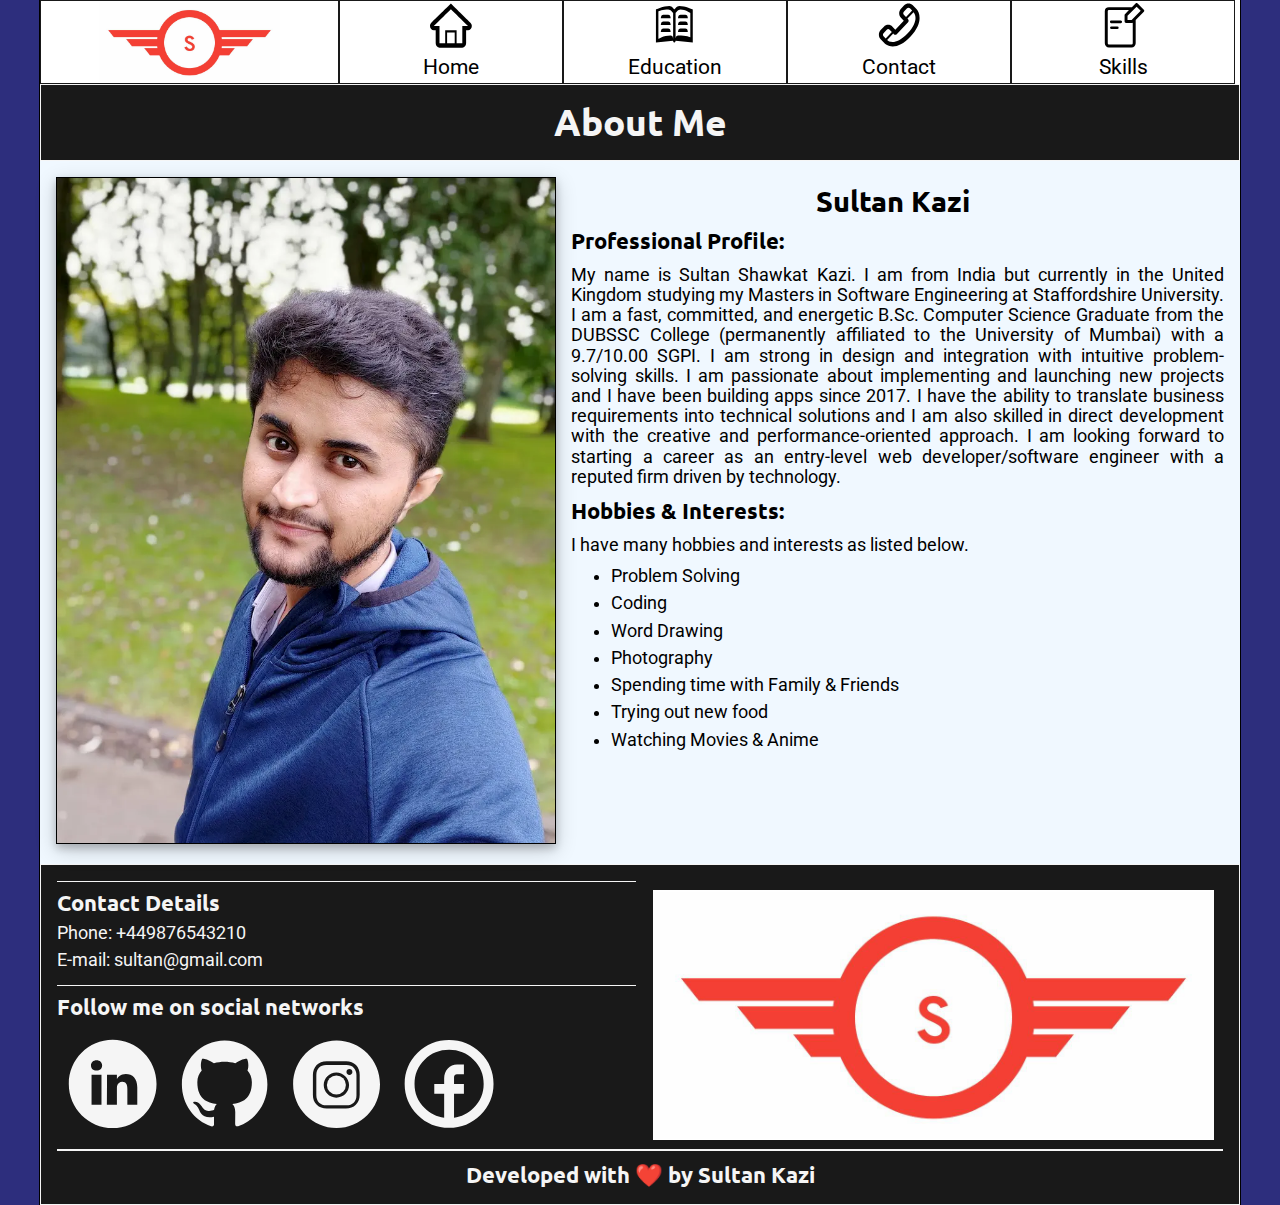
<file: index.html>
<!DOCTYPE html>
<html lang="en">

<head>
    <meta charset="utf-8">
    <meta name="viewport" content="width=device-width, initial-scale=1">
    <meta name="description" content="This is the home page of a portfolio website of a web developer">
    <title>Home</title>
    <!-- Web font from Google font - https://fonts.google.com/?selection.family=Roboto|Ubuntu -->
    <style>
        @import url('https://fonts.googleapis.com/css?family=Roboto|Ubuntu&display=swap');
    </style>
    <!-- Normalize CSS for better cross-browser consistency -->
    <link rel="stylesheet" href="styles/normalize.css">
    <!-- Custom CSS -->
    <link rel="stylesheet" href="styles/style.css">
    <!-- Favicons and manifest -->
    <link rel="apple-touch-icon" sizes="180x180" href="/apple-touch-icon.png">
    <link rel="icon" type="image/png" sizes="32x32" href="/favicon-32x32.png">
    <link rel="icon" type="image/png" sizes="16x16" href="/favicon-16x16.png">
    <link rel="manifest" href="/manifest.json">
    <link rel="mask-icon" href="/safari-pinned-tab.svg" color="#ff0000">
    <meta name="msapplication-config" content="/browserconfig.xml">
    <meta name="apple-mobile-web-app-title" content="Sultan's Portfolio">
    <meta name="application-name" content="Sultan's Portfolio">
    <meta name="msapplication-TileColor" content="#da532c">
    <meta name="theme-color" content="#c2e2fe">
</head>

<body>
    <div id="myPage">
        <div id="logo">
            <div id="navLogo">
                <!-- Logo created on https://hatchful.shopify.com/ -->
                <img src="images/logo.jpg" alt="Logo of the portfolio website">
            </div>
        </div>
        <nav id="mainNav">
            <ul>
                <li><a href="index.html" title="Home"><span class="navText">Home</span></a></li>
                <li><a href="education.html" title="Education & Technologies"><span class="navText">Education</span></a>
                </li>
                <li><a href="contact.html" title="Contact"><span class="navText">Contact</span></a></li>
                <li><a href="skills.html" title="Skills"><span class="navText">Skills</span></a></li>
            </ul>
        </nav>
        <header>
            <h1 id="title">About Me</h1>
        </header>
        <main>
            <div id="aboutContainer">
                <div class="box-1">
                    <div class="pic">
                        <picture>
                            <source
                                srcset="images/myPic-big-1x.webp, images/myPic-big-2x.webp 2x, images/myPic-big-4x.webp 4x"
                                media="(min-width: 990px)">
                            <source
                                srcset="images/myPic-medium-1x.webp, images/myPic-medium-2x.webp 2x, images/myPic-medium-4x.webp 4x"
                                media="(min-width: 750px)">
                            <source
                                srcset="images/myPic-small-1x.webp, images/myPic-small-2x.webp 2x, images/myPic-small-4x.webp 4x"
                                media="(min-width: 240px)">
                            <img src="images/myPic-1x.jpg"
                                srcset="images/myPic-1x.jpg, images/myPic-2x.jpg 2x, images/myPic-4x.jpg 4x"
                                alt="Sultan Kazi's picture">
                        </picture>
                    </div>
                </div>
                <div class="box-2">
                    <h2>Sultan Kazi</h2>
                </div>
                <hr class="boxLine">
                <div class="box-3">
                    <h3 class="profile">Professional Profile:</h3>
                    <p>My name is Sultan Shawkat Kazi. I am from India but currently in the United Kingdom studying my
                        Masters in Software Engineering at Staffordshire University. I am a fast, committed, and
                        energetic B.Sc. Computer Science Graduate from the DUBSSC College (permanently affiliated to the
                        University of Mumbai) with a 9.7/10.00 SGPI. I am strong in design and integration with
                        intuitive problem-solving skills. I am passionate about implementing and launching new projects
                        and I have been building apps since 2017. I have the ability to translate business requirements
                        into technical solutions and I am also skilled in direct development with the creative and
                        performance-oriented approach. I am looking forward to starting a career as an entry-level web
                        developer/software engineer with a reputed firm driven by technology.</p>
                    <h3 class="profile">Hobbies & Interests:</h3>
                    <p>I have many hobbies and interests as listed below.</p>
                    <ul class="hobbies">
                        <li>Problem Solving</li>
                        <li>Coding</li>
                        <li>Word Drawing</li>
                        <li>Photography</li>
                        <li>Spending time with Family & Friends</li>
                        <li>Trying out new food</li>
                        <li>Watching Movies & Anime</li>
                    </ul>
                </div>
            </div>
        </main>
        <footer>
            <div id="footerContainer">
                <div id="contactDetails" class="footerBox">
                    <h3>Contact Details</h3>
                    <p>Phone: +449876543210</p>
                    <p>E-mail: sultan@gmail.com</p>
                </div>
                <div id="socialNetworks" class="footerBox">
                    <h3>Follow me on social networks</h3>
                    <nav id="footerNav">
                        <ul>
                            <!-- LinkedIn icon by Neil Hainsworth - https://www.iconfinder.com/icons/107159/circle_linkedin_icon -->
                            <li><a title="LinkedIn" href="https://www.linkedin.com/in/sultan-kazi" target="_blank"
                                    rel="noopener"><img src="images/linkedin.svg" alt="LinkedIn icon"></a></li>
                            <!-- Github icon by Ionicons - https://www.iconfinder.com/icons/211904/github_social_icon -->
                            <li><a title="Github" href="https://github.com/sultugamer7" target="_blank"
                                    rel="noopener"><img src="images/github.svg" alt="Github icon"></a></li>
                            <!-- Instagram icon by Picons.me - https://www.iconfinder.com/icons/1161954/instagram_new_icon -->
                            <li><a title="Instagram" href="https://www.instagram.com/_sultan_kazi/" target="_blank"
                                    rel="noopener"><img src="images/instagram.svg" alt="Instagram icon"></a>
                            </li>
                            <!-- Facebook icon by Stephen Hutchings - https://www.iconfinder.com/icons/216077/circular_facebook_social_icon -->
                            <li><a title="Facebook" href="https://www.facebook.com/sultan.kazi.144734" target="_blank"
                                    rel="noopener"><img src="images/facebook.svg" alt="Facebook icon"></a></li>
                        </ul>
                    </nav>
                </div>
                <div id="footerLogo" class="footerBox"></div>
            </div>
            <h3 id="developer">Developed with ❤️ by Sultan Kazi</h3>
        </footer>
    </div>
    <!-- Service Worker -->
    <script>
        //check whether browser support service workers
        if ('serviceWorker' in navigator) {
            //wait until page loaded to avoid delaying rendering
            window.addEventListener('load', function () {
                //register service worker
                navigator.serviceWorker.register('serviceworker.js').then(
                    function (registration) {
                        console.log('Service worker registration successful',
                            registration);
                    },
                    function (err) {
                        console.log('Service worker registration failed', err);
                    });
            });
        }
    </script>
</body>

</html>
</file>
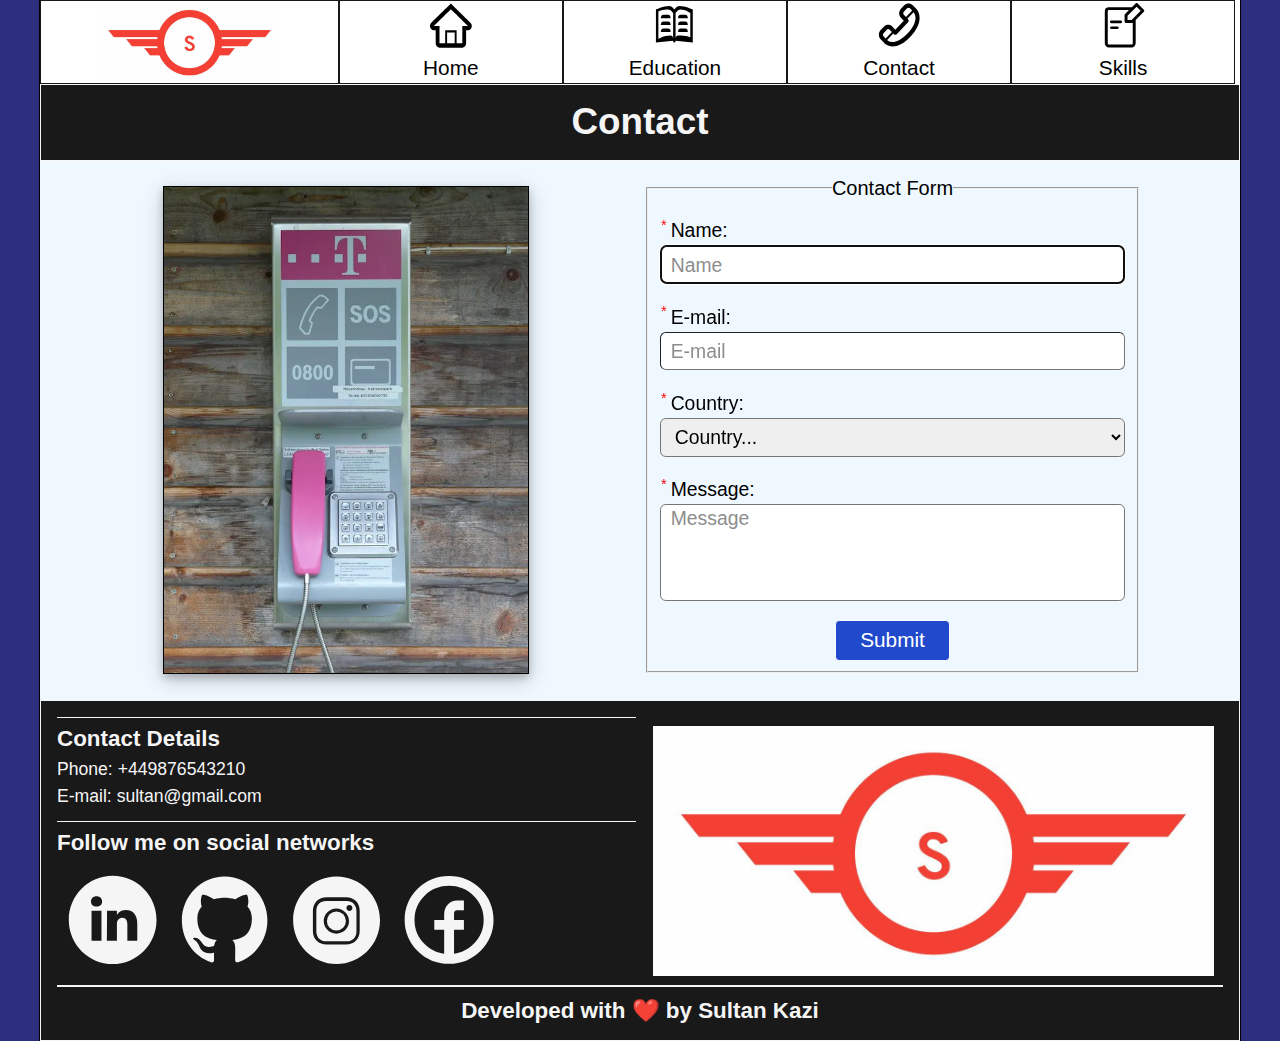
<file: contact.html>
<!DOCTYPE html>
<html lang="en">

<head>
    <meta charset="utf-8">
    <meta name="viewport" content="width=device-width, initial-scale=1">
    <meta name="description" content="This is the contact page of a portfolio website of a web developer">
    <title>Contact</title>
    <!-- Web font from Google font - https://fonts.google.com/?selection.family=Roboto|Ubuntu -->
    <style>
        @import url('https://fonts.googleapis.com/css?family=Roboto|Ubuntu&display=swap');
    </style>
    <!-- Normalize CSS for better cross-browser consistency -->
    <link rel="stylesheet" href="styles/normalize.css">
    <!-- Custom CSS -->
    <link rel="stylesheet" href="styles/style.css">
    <!-- Favicons and manifest -->
    <link rel="apple-touch-icon" sizes="180x180" href="/apple-touch-icon.png">
    <link rel="icon" type="image/png" sizes="32x32" href="/favicon-32x32.png">
    <link rel="icon" type="image/png" sizes="16x16" href="/favicon-16x16.png">
    <link rel="manifest" href="/manifest.json">
    <link rel="mask-icon" href="/safari-pinned-tab.svg" color="#ff0000">
    <meta name="msapplication-config" content="/browserconfig.xml">
    <meta name="apple-mobile-web-app-title" content="Sultan's Portfolio">
    <meta name="application-name" content="Sultan's Portfolio">
    <meta name="msapplication-TileColor" content="#da532c">
    <meta name="theme-color" content="#c2e2fe">
</head>

<body>
    <div id="myPage">
        <div id="logo">
            <div id="navLogo">
                <!-- Logo created on https://hatchful.shopify.com/ -->
                <img src="images/logo.jpg" alt="Logo of the portfolio website">
            </div>
        </div>
        <nav id="mainNav">
            <ul>
                <li><a href="index.html" title="Home"><span class="navText">Home</span></a></li>
                <li><a href="education.html" title="Education & Technologies"><span class="navText">Education</span></a>
                </li>
                <li><a href="contact.html" title="Contact"><span class="navText">Contact</span></a></li>
                <li><a href="skills.html" title="Skills"><span class="navText">Skills</span></a></li>
            </ul>
        </nav>
        <header>
            <h1 id="title">Contact</h1>
        </header>
        <main>
            <div id="contactContainer">
                <div class="conBox-1">
                    <div class="pic picSmall">
                        <!-- Image downloaded from Pixabay - https://pixabay.com/photos/phone-dial-old-arrangement-499991/ -->
                        <picture>
                            <source
                                srcset="images/contact-big-1x.webp, images/contact-big-2x.webp 2x, images/contact-big-4x.webp 4x"
                                media="(min-width: 990px)">
                            <source
                                srcset="images/contact-medium-1x.webp, images/contact-medium-2x.webp 2x, images/contact-medium-4x.webp 4x"
                                media="(min-width: 750px)">
                            <source
                                srcset="images/contact-small-1x.webp, images/contact-small-2x.webp 2x, images/contact-small-4x.webp 4x"
                                media="(min-width: 240px)">
                            <img src="images/contact-1x.jpg"
                                srcset="images/contact-1x.jpg, images/contact-2x.jpg 2x, images/contact-4x.jpg 4x"
                                alt="Picture of a telephone">
                        </picture>
                    </div>
                </div>
                <hr class="conBoxLine">
                <div class="conBox-2">
                    <form class="contactForm" method="POST" onsubmit="return false">
                        <fieldset class="contactFSet">
                            <legend>Contact Form</legend>
                            <div>
                                <p>
                                    <label for="name" class="label"><sup>* </sup> Name: </label>
                                    <input type="text" class="formInput" id="name" name="name" placeholder="Name"
                                        title="Please enter your name" autocomplete="off" required autofocus>
                                </p>
                                <p>
                                    <label for="email" class="label"><sup>* </sup> E-mail: </label>
                                    <input type="email" class="formInput" id="email" name="email" placeholder="E-mail"
                                        title="Please enter your e-mail address" autocomplete="off" required>
                                </p>
                                <p>
                                    <label for="country" class="label"><sup>* </sup> Country: </label>
                                    <select class="formInput" id="country" name="country"
                                        title="Please select your country" required>
                                        <option value="" selected disabled>Country...</option>
                                        <option value="egypt">Egypt</option>
                                        <option value="france">France</option>
                                        <option value="india">India</option>
                                        <option value="russia">Russia</option>
                                        <option value="unitedKingdom">United Kingdom</option>
                                    </select>
                                </p>
                                <p>
                                    <label for="message" class="label"><sup>* </sup> Message: </label>
                                    <textarea rows="3" class="formInput area" id="message" name="message" minlength="15"
                                        title="Please enter your message" maxlength="300" placeholder="Message"
                                        required></textarea>
                                </p>
                            </div>
                            <button type="submit" class="btn" title="Submit form">Submit</button>
                        </fieldset>
                    </form>
                </div>
            </div>
        </main>
        <footer>
            <div id="footerContainer">
                <div id="contactDetails" class="footerBox">
                    <h3>Contact Details</h3>
                    <p>Phone: +449876543210</p>
                    <p>E-mail: sultan@gmail.com</p>
                </div>
                <div id="socialNetworks" class="footerBox">
                    <h3>Follow me on social networks</h3>
                    <nav id="footerNav">
                        <ul>
                            <!-- LinkedIn icon by Neil Hainsworth - https://www.iconfinder.com/icons/107159/circle_linkedin_icon -->
                            <li><a title="LinkedIn" href="https://www.linkedin.com/in/sultan-kazi" target="_blank"
                                    rel="noopener"><img src="images/linkedin.svg" alt="LinkedIn icon"></a></li>
                            <!-- Github icon by Ionicons - https://www.iconfinder.com/icons/211904/github_social_icon -->
                            <li><a title="Github" href="https://github.com/sultugamer7" target="_blank"
                                    rel="noopener"><img src="images/github.svg" alt="Github icon"></a></li>
                            <!-- Instagram icon by Picons.me - https://www.iconfinder.com/icons/1161954/instagram_new_icon -->
                            <li><a title="Instagram" href="https://www.instagram.com/_sultan_kazi/" target="_blank"
                                    rel="noopener"><img src="images/instagram.svg" alt="Instagram icon"></a>
                            </li>
                            <!-- Facebook icon by Stephen Hutchings - https://www.iconfinder.com/icons/216077/circular_facebook_social_icon -->
                            <li><a title="Facebook" href="https://www.facebook.com/sultan.kazi.144734" target="_blank"
                                    rel="noopener"><img src="images/facebook.svg" alt="Facebook icon"></a></li>
                        </ul>
                    </nav>
                </div>
                <div id="footerLogo" class="footerBox"></div>
            </div>
            <h3 id="developer">Developed with ❤️ by Sultan Kazi</h3>
        </footer>
    </div>
    <!-- Service Worker -->
    <script>
        //check whether browser support service workers
        if ('serviceWorker' in navigator) {
            //wait until page loaded to avoid delaying rendering
            window.addEventListener('load', function () {
                //register service worker
                navigator.serviceWorker.register('serviceworker.js').then(
                    function (registration) {
                        console.log('Service worker registration successful',
                            registration);
                    },
                    function (err) {
                        console.log('Service worker registration failed', err);
                    });
            });
        }
    </script>
</body>

</html>
</file>
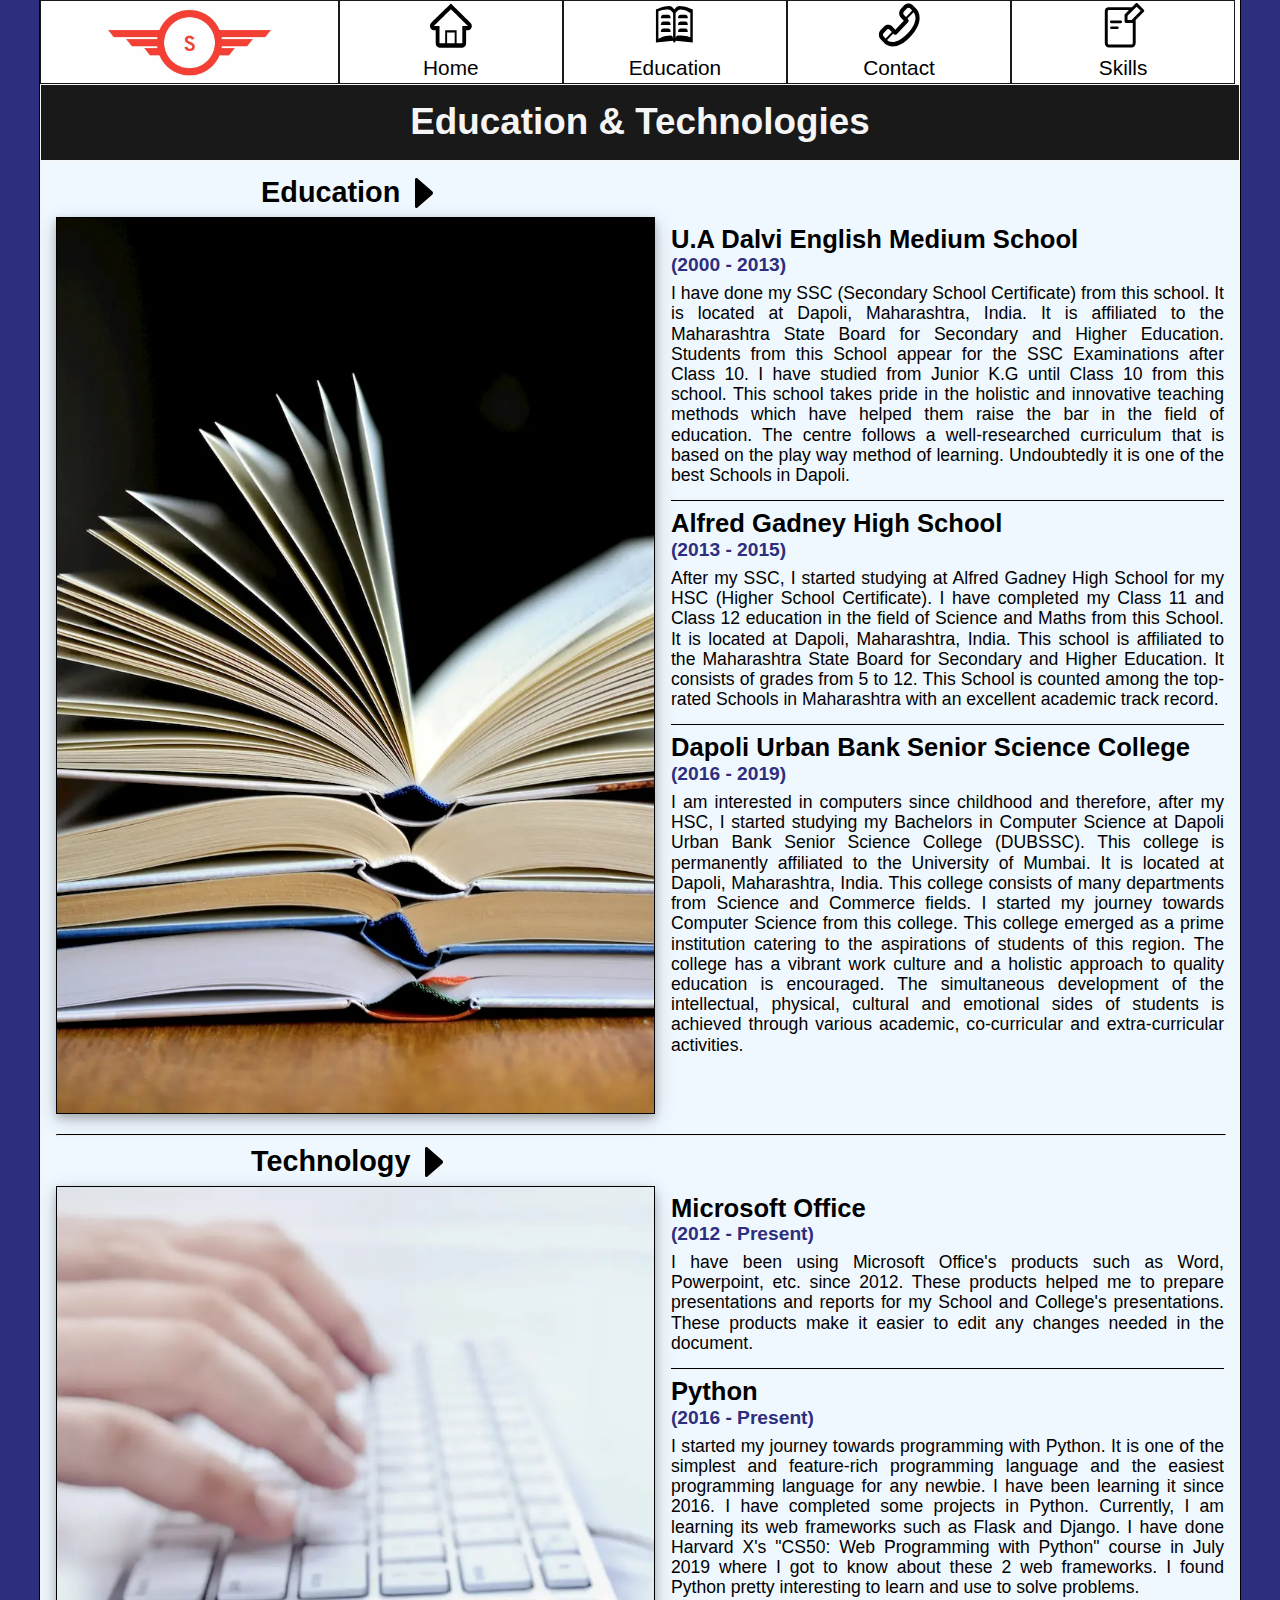
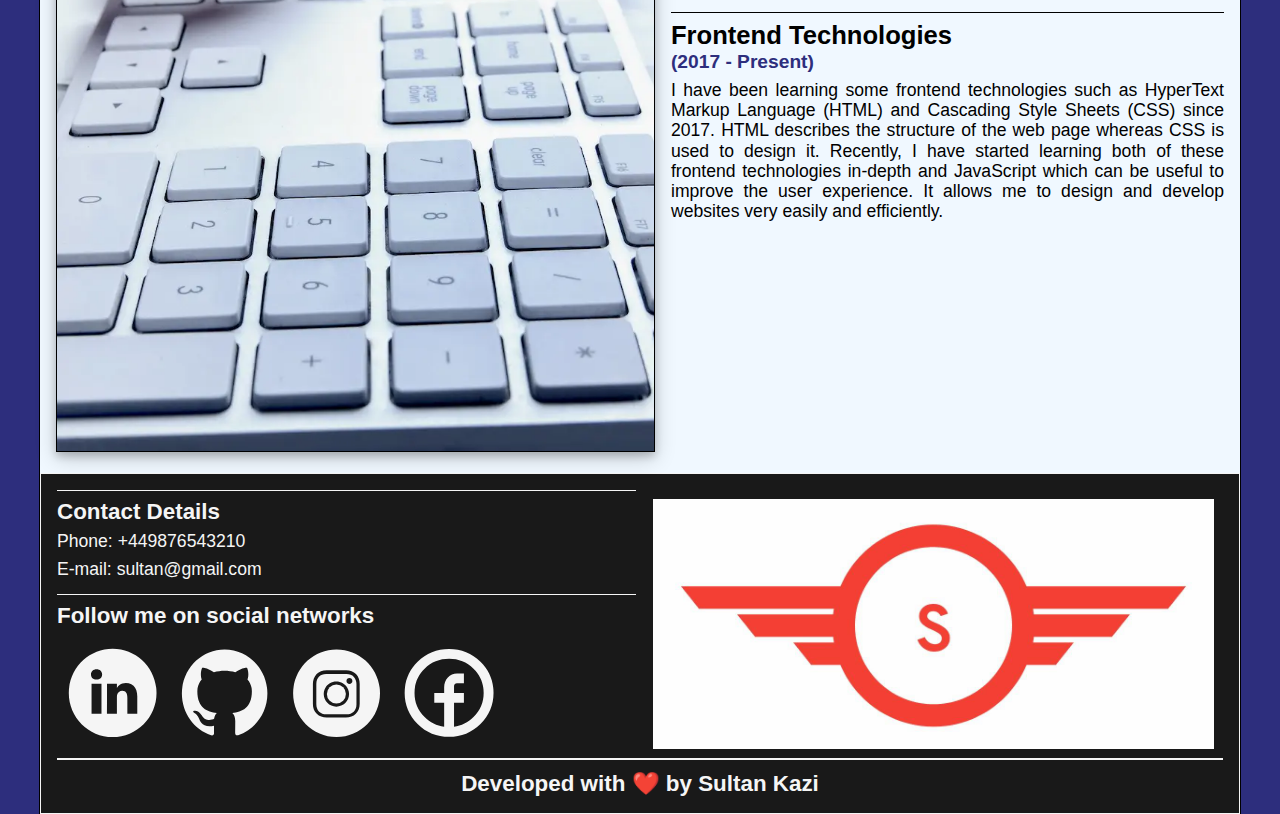
<file: education.html>
<!DOCTYPE html>
<html lang="en">

<head>
    <meta charset="utf-8">
    <meta name="viewport" content="width=device-width, initial-scale=1">
    <meta name="description"
        content="This is the education and technologies page of a portfolio website of a web developer">
    <title>Education & Technologies</title>
    <!-- Web font from Google font - https://fonts.google.com/?selection.family=Roboto|Ubuntu -->
    <style>
        @import url('https://fonts.googleapis.com/css?family=Roboto|Ubuntu&display=swap');
    </style>
    <!-- Normalize CSS for better cross-browser consistency -->
    <link rel="stylesheet" href="styles/normalize.css">
    <!-- Custom CSS -->
    <link rel="stylesheet" href="styles/style.css">
    <!-- Favicons and manifest -->
    <link rel="apple-touch-icon" sizes="180x180" href="/apple-touch-icon.png">
    <link rel="icon" type="image/png" sizes="32x32" href="/favicon-32x32.png">
    <link rel="icon" type="image/png" sizes="16x16" href="/favicon-16x16.png">
    <link rel="manifest" href="/manifest.json">
    <link rel="mask-icon" href="/safari-pinned-tab.svg" color="#ff0000">
    <meta name="msapplication-config" content="/browserconfig.xml">
    <meta name="apple-mobile-web-app-title" content="Sultan's Portfolio">
    <meta name="application-name" content="Sultan's Portfolio">
    <meta name="msapplication-TileColor" content="#da532c">
    <meta name="theme-color" content="#c2e2fe">
</head>

<body>
    <div id="myPage">
        <div id="logo">
            <div id="navLogo">
                <!-- Logo created on https://hatchful.shopify.com/ -->
                <img src="images/logo.jpg" alt="Logo of the portfolio website">
            </div>
        </div>
        <nav id="mainNav">
            <ul>
                <li><a href="index.html" title="Home"><span class="navText">Home</span></a></li>
                <li><a href="education.html" title="Education & Technologies"><span class="navText">Education</span></a>
                </li>
                <li><a href="contact.html" title="Contact"><span class="navText">Contact</span></a></li>
                <li><a href="skills.html" title="Skills"><span class="navText">Skills</span></a></li>
            </ul>
        </nav>
        <header>
            <h1 id="title">Education & Technologies</h1>
        </header>
        <main>
            <div id="eduContainer">
                <div class="eduBox-1">
                    <div class="pic">
                        <!-- Image downloaded from Pixabay - https://pixabay.com/photos/book-read-book-pages-literature-3964050/ -->
                        <picture>
                            <source
                                srcset="images/education-big-1x.webp, images/education-big-2x.webp 2x, images/education-big-4x.webp 4x"
                                media="(min-width: 990px)">
                            <source
                                srcset="images/education-medium-1x.webp, images/education-medium-2x.webp 2x, images/education-medium-4x.webp 4x"
                                media="(min-width: 750px)">
                            <source
                                srcset="images/education-small-1x.webp, images/education-small-2x.webp 2x, images/education-small-4x.webp 4x"
                                media="(min-width: 240px)">
                            <img src="images/education-1x.jpg"
                                srcset="images/education-1x.jpg, images/education-2x.jpg 2x, images/education-4x.jpg 4x"
                                alt="Picture of books">
                        </picture>
                    </div>
                </div>
                <div class="eduBox-2">
                    <h2>Education</h2>
                    <div class="arrow"></div>
                </div>
                <div class="eduBox-3">
                    <section>
                        <h2>U.A Dalvi English Medium School</h2>
                        <h3>(2000 - 2013)</h3>
                        <p>I have done my SSC (Secondary School Certificate) from this school. It is located at Dapoli,
                            Maharashtra, India. It is affiliated to the Maharashtra State Board for Secondary and Higher
                            Education. Students from this School appear for the SSC Examinations after Class 10. I
                            have studied from Junior K.G until Class 10 from this school. This school takes pride in the
                            holistic and innovative teaching methods which have helped them raise the bar in the field
                            of education. The centre follows a well-researched curriculum that is based on the play way
                            method of learning. Undoubtedly it is one of the best Schools in Dapoli.</p>
                    </section>
                    <section>
                        <h2>Alfred Gadney High School</h2>
                        <h3>(2013 - 2015)</h3>
                        <p>After my SSC, I started studying at Alfred Gadney High School for my HSC (Higher School
                            Certificate). I have completed my Class 11 and Class 12 education in the field of Science
                            and Maths from this School. It is located at Dapoli, Maharashtra, India. This school is
                            affiliated to the Maharashtra State Board for Secondary and Higher Education. It consists of
                            grades from 5 to 12. This School is counted among the top-rated Schools in Maharashtra with
                            an excellent academic track record.</p>
                    </section>
                    <section class="lastPara">
                        <h2>Dapoli Urban Bank Senior Science College</h2>
                        <h3>(2016 - 2019)</h3>
                        <p>I am interested in computers since childhood and therefore, after my HSC, I started studying
                            my Bachelors in Computer Science at Dapoli Urban Bank Senior Science College (DUBSSC). This
                            college is permanently affiliated to the University of Mumbai. It is located at Dapoli,
                            Maharashtra, India. This college consists of many departments from Science and Commerce
                            fields. I started my journey towards Computer Science from this college. This college
                            emerged as a prime institution catering to the aspirations of students of this region. The
                            college has a vibrant work culture and a holistic approach to quality education is
                            encouraged. The simultaneous development of the intellectual, physical, cultural and
                            emotional sides of students is achieved through various academic, co-curricular and
                            extra-curricular activities.</p>
                    </section>
                </div>
                <hr class="eduBoxLine">
                <div class="eduBox-4">
                    <h2>Technology</h2>
                    <div class="arrow"></div>
                </div>
                <div class="eduBox-5">
                    <div class="pic">
                        <!-- Image downloaded from Pixabay - https://pixabay.com/photos/hands-typing-laptop-keypad-keyboard-2654109/ -->
                        <picture>
                            <source
                                srcset="images/technology-big-1x.webp, images/technology-big-2x.webp 2x, images/technology-big-4x.webp 4x"
                                media="(min-width: 990px)">
                            <source
                                srcset="images/technology-medium-1x.webp, images/technology-medium-2x.webp 2x, images/technology-medium-4x.webp 4x"
                                media="(min-width: 750px)">
                            <source
                                srcset="images/technology-small-1x.webp, images/technology-small-2x.webp 2x, images/technology-small-4x.webp 4x"
                                media="(min-width: 240px)">
                            <img src="images/technology-1x.jpg"
                                srcset="images/technology-1x.jpg, images/technology-2x.jpg 2x, images/technology-4x.jpg 4x"
                                alt="Picture of a keyboard">
                        </picture>
                    </div>
                </div>
                <div class="eduBox-6">
                    <section>
                        <h2>Microsoft Office</h2>
                        <h3>(2012 - Present)</h3>
                        <p>I have been using Microsoft Office's products such as Word, Powerpoint, etc. since 2012.
                            These products helped me to prepare presentations and reports for my School and College's
                            presentations. These products make it easier to edit any changes needed in the document.</p>
                    </section>
                    <section>
                        <h2>Python</h2>
                        <h3>(2016 - Present)</h3>
                        <p>I started my journey towards programming with Python. It is one of the simplest and
                            feature-rich programming language and the easiest programming language for any newbie. I
                            have been learning it since 2016. I have completed some projects in Python. Currently, I am
                            learning its web frameworks such as Flask and Django. I have done Harvard X's "CS50: Web
                            Programming with Python" course in July 2019 where I got to know about these 2 web
                            frameworks. I found Python pretty interesting to learn and use to solve problems.</p>
                    </section>
                    <section class="lastPara">
                        <h2>Frontend Technologies</h2>
                        <h3>(2017 - Present)</h3>
                        <p>I have been learning some frontend technologies such as HyperText Markup Language (HTML) and
                            Cascading Style Sheets (CSS) since 2017. HTML describes the structure of the web page
                            whereas CSS is used to design it. Recently, I have started learning both of these frontend
                            technologies in-depth and JavaScript which can be useful to improve the user experience. It
                            allows me to design and develop websites very easily and efficiently.</p>
                    </section>
                </div>
            </div>
        </main>
        <footer>
            <div id="footerContainer">
                <div id="contactDetails" class="footerBox">
                    <h3>Contact Details</h3>
                    <p>Phone: +449876543210</p>
                    <p>E-mail: sultan@gmail.com</p>
                </div>
                <div id="socialNetworks" class="footerBox">
                    <h3>Follow me on social networks</h3>
                    <nav id="footerNav">
                        <ul>
                            <!-- LinkedIn icon by Neil Hainsworth - https://www.iconfinder.com/icons/107159/circle_linkedin_icon -->
                            <li><a title="LinkedIn" href="https://www.linkedin.com/in/sultan-kazi" target="_blank"
                                    rel="noopener"><img src="images/linkedin.svg" alt="LinkedIn icon"></a></li>
                            <!-- Github icon by Ionicons - https://www.iconfinder.com/icons/211904/github_social_icon -->
                            <li><a title="Github" href="https://github.com/sultugamer7" target="_blank"
                                    rel="noopener"><img src="images/github.svg" alt="Github icon"></a></li>
                            <!-- Instagram icon by Picons.me - https://www.iconfinder.com/icons/1161954/instagram_new_icon -->
                            <li><a title="Instagram" href="https://www.instagram.com/_sultan_kazi/" target="_blank"
                                    rel="noopener"><img src="images/instagram.svg" alt="Instagram icon"></a>
                            </li>
                            <!-- Facebook icon by Stephen Hutchings - https://www.iconfinder.com/icons/216077/circular_facebook_social_icon -->
                            <li><a title="Facebook" href="https://www.facebook.com/sultan.kazi.144734" target="_blank"
                                    rel="noopener"><img src="images/facebook.svg" alt="Facebook icon"></a></li>
                        </ul>
                    </nav>
                </div>
                <div id="footerLogo" class="footerBox"></div>
            </div>
            <h3 id="developer">Developed with ❤️ by Sultan Kazi</h3>
        </footer>
    </div>
    <!-- Service Worker -->
    <script>
        //check whether browser support service workers
        if ('serviceWorker' in navigator) {
            //wait until page loaded to avoid delaying rendering
            window.addEventListener('load', function () {
                //register service worker
                navigator.serviceWorker.register('serviceworker.js').then(
                    function (registration) {
                        console.log('Service worker registration successful',
                            registration);
                    },
                    function (err) {
                        console.log('Service worker registration failed', err);
                    });
            });
        }
    </script>
</body>

</html>
</file>
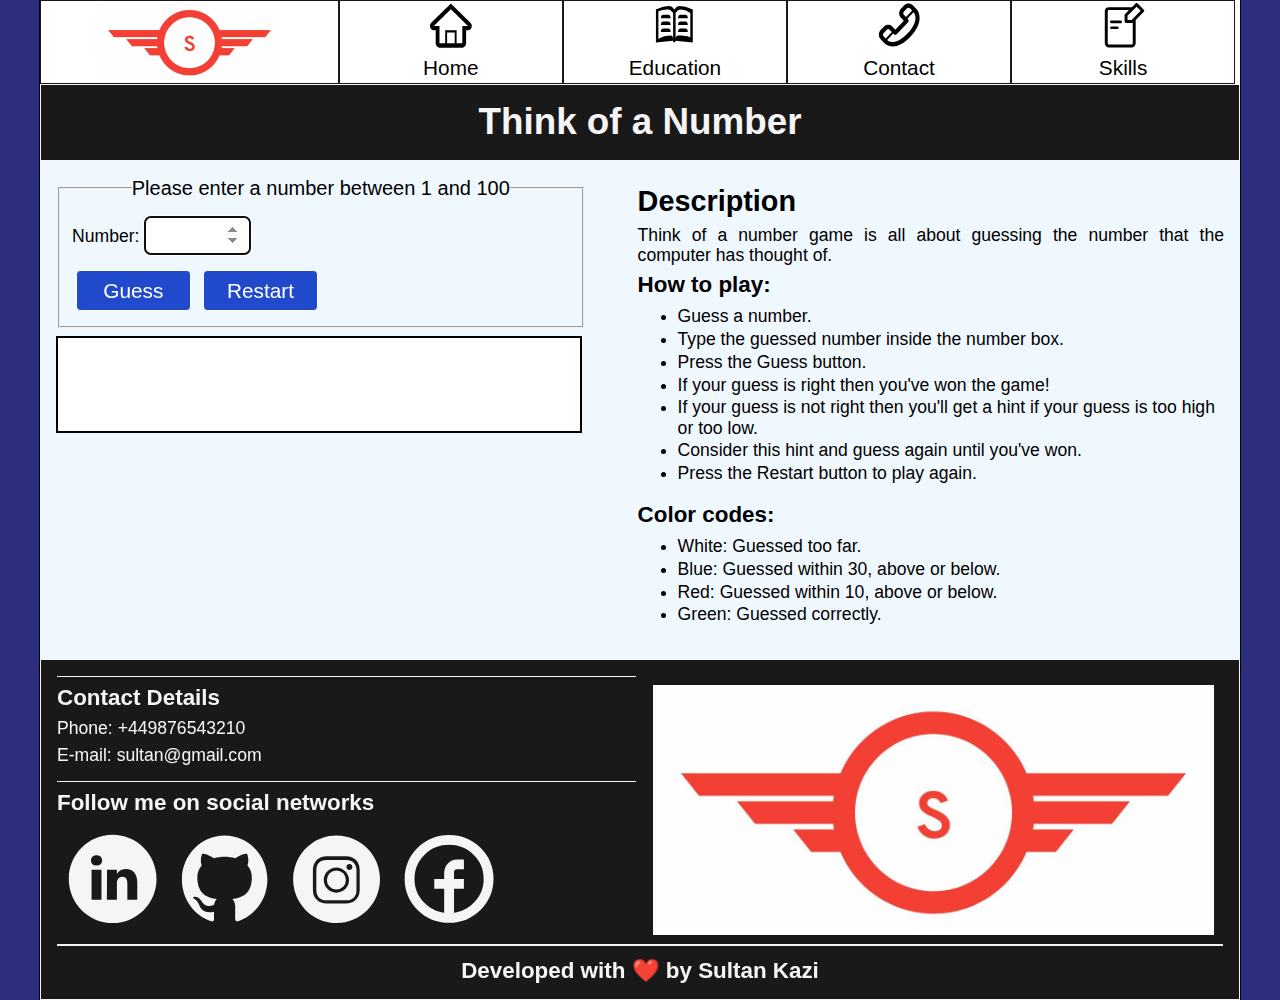
<file: guess.html>
<!DOCTYPE html>
<html lang="en">

<head>
    <meta charset="utf-8">
    <meta name="viewport" content="width=device-width, initial-scale=1">
    <meta name="description" content="This is a game named Think of a number">
    <title>Think of a number</title>
    <!-- Web font from Google font - https://fonts.google.com/?selection.family=Roboto|Ubuntu -->
    <style>
        @import url('https://fonts.googleapis.com/css?family=Roboto|Ubuntu&display=swap');
    </style>
    <!-- Normalize CSS for better cross-browser consistency -->
    <link rel="stylesheet" href="styles/normalize.css">
    <!-- Custom CSS -->
    <link rel="stylesheet" href="styles/style.css">
    <!-- Favicons and manifest -->
    <link rel="apple-touch-icon" sizes="180x180" href="/apple-touch-icon.png">
    <link rel="icon" type="image/png" sizes="32x32" href="/favicon-32x32.png">
    <link rel="icon" type="image/png" sizes="16x16" href="/favicon-16x16.png">
    <link rel="manifest" href="/manifest.json">
    <link rel="mask-icon" href="/safari-pinned-tab.svg" color="#ff0000">
    <meta name="msapplication-config" content="/browserconfig.xml">
    <meta name="apple-mobile-web-app-title" content="Sultan's Portfolio">
    <meta name="application-name" content="Sultan's Portfolio">
    <meta name="msapplication-TileColor" content="#da532c">
    <meta name="theme-color" content="#c2e2fe">
</head>

<body>
    <div id="myPage">
        <div id="logo">
            <div id="navLogo">
                <!-- Logo created on https://hatchful.shopify.com/ -->
                <img src="images/logo.jpg" alt="Logo of the portfolio website">
            </div>
        </div>
        <nav id="mainNav">
            <ul>
                <li><a href="index.html" title="Home"><span class="navText">Home</span></a></li>
                <li><a href="education.html" title="Education & Technologies"><span class="navText">Education</span></a>
                </li>
                <li><a href="contact.html" title="Contact"><span class="navText">Contact</span></a></li>
                <li><a href="skills.html" title="Skills"><span class="navText">Skills</span></a></li>
            </ul>
        </nav>
        <header>
            <h1 id="title">Think of a Number</h1>
        </header>
        <main>
            <div class="guessContainer">
                <div class="guessBox-1" id="description">
                    <h2>Description</h2>
                    <p>Think of a number game is all about guessing the number that the computer has thought of.</p>
                    <h3>How to play:</h3>
                    <ul>
                        <li>Guess a number.</li>
                        <li>Type the guessed number inside the number box.</li>
                        <li>Press the Guess button.</li>
                        <li>If your guess is right then you've won the game!</li>
                        <li>If your guess is not right then you'll get a hint if your guess is too high or too low.
                        </li>
                        <li>Consider this hint and guess again until you've won.</li>
                        <li>Press the Restart button to play again.</li>
                    </ul>
                    <h3>Color codes:</h3>
                    <ul>
                        <li>White: Guessed too far.</li>
                        <li>Blue: Guessed within 30, above or below.</li>
                        <li>Red: Guessed within 10, above or below.</li>
                        <li>Green: Guessed correctly.</li>
                    </ul>
                </div>
                <div class="guessBox-2">
                    <!-- form -->
                    <form method="GET" onsubmit="return false">
                        <fieldset>
                            <legend>Please enter a number between 1 and 100</legend>
                            <p>
                                <label for="number">Number:</label>
                                <input type="number" class="formInput guessInput" min="1" max="100" id="number"
                                    name="number" title="Please enter a number between 1 and 100" required>
                            </p>
                            <button type="submit" id="guess" class="btn" title="Guess the number">Guess</button>
                            <button type="button" id="restart" class="btn" title="Restart the game">Restart</button>
                        </fieldset>
                    </form>
                    <p id="output"></p>
                </div>
                <hr class="guessBoxLine">
            </div>
        </main>
        <footer>
            <div id="footerContainer">
                <div id="contactDetails" class="footerBox">
                    <h3>Contact Details</h3>
                    <p>Phone: +449876543210</p>
                    <p>E-mail: sultan@gmail.com</p>
                </div>
                <div id="socialNetworks" class="footerBox">
                    <h3>Follow me on social networks</h3>
                    <nav id="footerNav">
                        <ul>
                            <!-- LinkedIn icon by Neil Hainsworth - https://www.iconfinder.com/icons/107159/circle_linkedin_icon -->
                            <li><a title="LinkedIn" href="https://www.linkedin.com/in/sultan-kazi" target="_blank"
                                    rel="noopener"><img src="images/linkedin.svg" alt="LinkedIn icon"></a></li>
                            <!-- Github icon by Ionicons - https://www.iconfinder.com/icons/211904/github_social_icon -->
                            <li><a title="Github" href="https://github.com/sultugamer7" target="_blank"
                                    rel="noopener"><img src="images/github.svg" alt="Github icon"></a></li>
                            <!-- Instagram icon by Picons.me - https://www.iconfinder.com/icons/1161954/instagram_new_icon -->
                            <li><a title="Instagram" href="https://www.instagram.com/_sultan_kazi/" target="_blank"
                                    rel="noopener"><img src="images/instagram.svg" alt="Instagram icon"></a>
                            </li>
                            <!-- Facebook icon by Stephen Hutchings - https://www.iconfinder.com/icons/216077/circular_facebook_social_icon -->
                            <li><a title="Facebook" href="https://www.facebook.com/sultan.kazi.144734" target="_blank"
                                    rel="noopener"><img src="images/facebook.svg" alt="Facebook icon"></a></li>
                        </ul>
                    </nav>
                </div>
                <div id="footerLogo" class="footerBox"></div>
            </div>
            <h3 id="developer">Developed with ❤️ by Sultan Kazi</h3>
        </footer>
    </div>
    <!-- Service Worker -->
    <script>
        //check whether browser support service workers
        if ('serviceWorker' in navigator) {
            //wait until page loaded to avoid delaying rendering
            window.addEventListener('load', function () {
                //register service worker
                navigator.serviceWorker.register('serviceworker.js').then(
                    function (registration) {
                        console.log('Service worker registration successful',
                            registration);
                    },
                    function (err) {
                        console.log('Service worker registration failed', err);
                    });
            });
        }
    </script>
    <!-- Think of a number JS -->
    <script src="scripts/guess.js"></script>
</body>

</html>
</file>
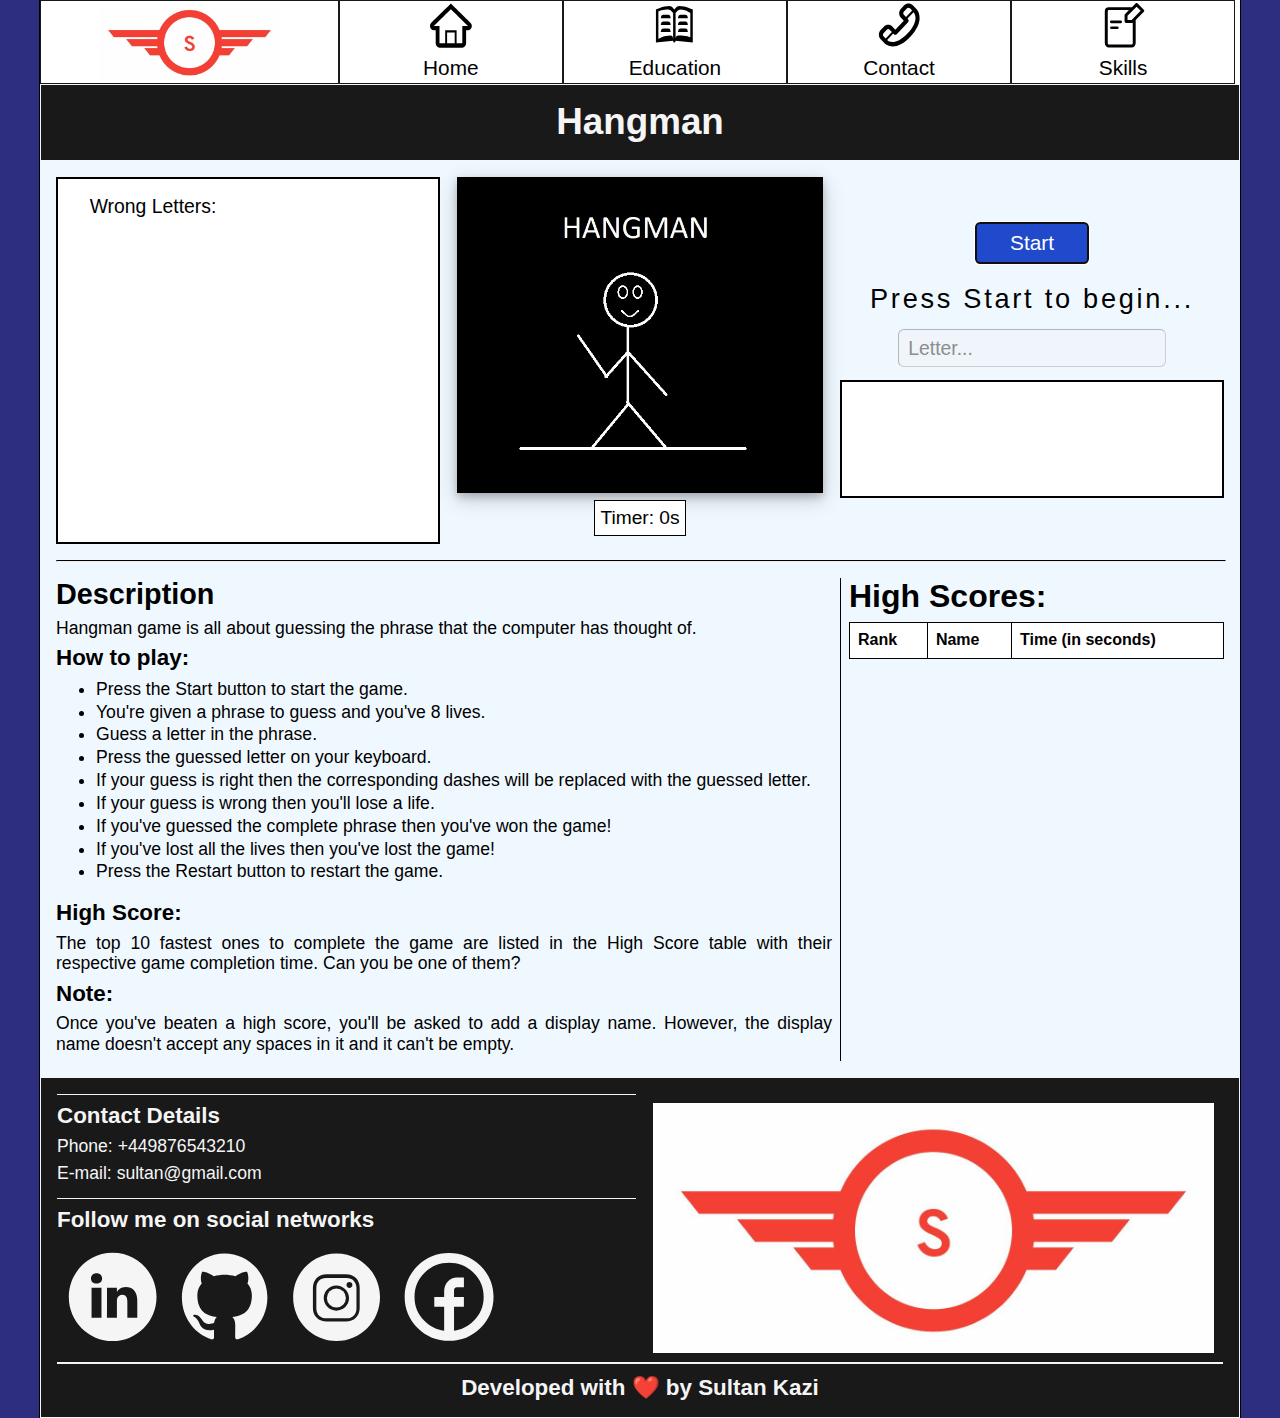
<file: hangman.html>
<!DOCTYPE html>
<html lang="en">

<head>
    <meta charset="utf-8">
    <meta name="viewport" content="width=device-width, initial-scale=1">
    <meta name="description" content="This is a game named Hangman">
    <title>Hangman</title>
    <!-- Web font from Google font - https://fonts.google.com/?selection.family=Roboto|Ubuntu -->
    <style>
        @import url('https://fonts.googleapis.com/css?family=Roboto|Ubuntu&display=swap');
    </style>
    <!-- Normalize CSS for better cross-browser consistency -->
    <link rel="stylesheet" href="styles/normalize.css">
    <!-- Custom CSS -->
    <link rel="stylesheet" href="styles/style.css">
    <!-- Favicons and manifest -->
    <link rel="apple-touch-icon" sizes="180x180" href="/apple-touch-icon.png">
    <link rel="icon" type="image/png" sizes="32x32" href="/favicon-32x32.png">
    <link rel="icon" type="image/png" sizes="16x16" href="/favicon-16x16.png">
    <link rel="manifest" href="/manifest.json">
    <link rel="mask-icon" href="/safari-pinned-tab.svg" color="#ff0000">
    <meta name="msapplication-config" content="/browserconfig.xml">
    <meta name="apple-mobile-web-app-title" content="Sultan's Portfolio">
    <meta name="application-name" content="Sultan's Portfolio">
    <meta name="msapplication-TileColor" content="#da532c">
    <meta name="theme-color" content="#c2e2fe">
</head>

<body>
    <div id="myPage">
        <div id="logo">
            <div id="navLogo">
                <!-- Logo created on https://hatchful.shopify.com/ -->
                <img src="images/logo.jpg" alt="Logo of the portfolio website">
            </div>
        </div>
        <nav id="mainNav">
            <ul>
                <li><a href="index.html" title="Home"><span class="navText">Home</span></a></li>
                <li><a href="education.html" title="Education & Technologies"><span class="navText">Education</span></a>
                </li>
                <li><a href="contact.html" title="Contact"><span class="navText">Contact</span></a></li>
                <li><a href="skills.html" title="Skills"><span class="navText">Skills</span></a></li>
            </ul>
        </nav>
        <header>
            <h1 id="title">Hangman</h1>
        </header>
        <main>
            <div class="hangContainer">
                <a href="#description">How to play</a>
                <div class="hangBox-1">
                    <div class="pic picMiddle hangmanMiddle">
                        <img src="images/hangmanGame.jpg" id="hangmanImage" alt="Picture of hangman">
                    </div>
                    <p id="timer">Timer: 0s</p>
                </div>
                <div class="hangBox-2">
                    <form method="GET">
                        <div class="buttonCenter">
                            <button type="button" class="btn" id="start" autofocus>Start</button>
                        </div>
                        <p id="puzzle">Press Start to begin...</p>
                        <p class="keyField">
                            <input type="text" class="formInput" maxlength="1" placeholder="Letter..."
                                title="Please enter a letter" id="keyInput" autocomplete="off" required>
                        </p>
                        <p id="hangOutput" class="white"></p>
                    </form>
                </div>
                <div class="hangKeys">
                    <p>Wrong Letters:</p>
                    <ul id="wrongKeys"></ul>
                </div>
                <div class="hangBox-3">
                    <h1>High Scores:</h1>
                    <table>
                        <thead>
                            <tr>
                                <th>Rank</th>
                                <th>Name</th>
                                <th>Time (in seconds)</th>
                            </tr>
                        </thead>
                        <tbody id="highScore"></tbody>
                    </table>
                </div>
                <div class="hangBox-4" id="description">
                    <h2>Description</h2>
                    <p>Hangman game is all about guessing the phrase that the computer has thought of.</p>
                    <h3>How to play:</h3>
                    <ul>
                        <li>Press the Start button to start the game.</li>
                        <li>You're given a phrase to guess and you've 8 lives.</li>
                        <li>Guess a letter in the phrase.</li>
                        <li>Press the guessed letter on your keyboard.</li>
                        <li>If your guess is right then the corresponding dashes will be replaced with the guessed
                            letter.</li>
                        <li>If your guess is wrong then you'll lose a life.</li>
                        <li>If you've guessed the complete phrase then you've won the game!</li>
                        <li>If you've lost all the lives then you've lost the game!</li>
                        <li>Press the Restart button to restart the game.</li>
                    </ul>
                    <h3>High Score:</h3>
                    <p>The top 10 fastest ones to complete the game are listed in the High Score table with their
                        respective game completion time. Can you be one of them?</p>
                    <h3>Note:</h3>
                    <p>Once you've beaten a high score, you'll be asked to add a display name. However, the display name
                        doesn't accept any spaces in it and it can't be empty.</p>
                </div>
                <hr class="hangBoxLine">
            </div>
        </main>
        <footer>
            <div id="footerContainer">
                <div id="contactDetails" class="footerBox">
                    <h3>Contact Details</h3>
                    <p>Phone: +449876543210</p>
                    <p>E-mail: sultan@gmail.com</p>
                </div>
                <div id="socialNetworks" class="footerBox">
                    <h3>Follow me on social networks</h3>
                    <nav id="footerNav">
                        <ul>
                            <!-- LinkedIn icon by Neil Hainsworth - https://www.iconfinder.com/icons/107159/circle_linkedin_icon -->
                            <li><a title="LinkedIn" href="https://www.linkedin.com/in/sultan-kazi" target="_blank"
                                    rel="noopener"><img src="images/linkedin.svg" alt="LinkedIn icon"></a></li>
                            <!-- Github icon by Ionicons - https://www.iconfinder.com/icons/211904/github_social_icon -->
                            <li><a title="Github" href="https://github.com/sultugamer7" target="_blank"
                                    rel="noopener"><img src="images/github.svg" alt="Github icon"></a></li>
                            <!-- Instagram icon by Picons.me - https://www.iconfinder.com/icons/1161954/instagram_new_icon -->
                            <li><a title="Instagram" href="https://www.instagram.com/_sultan_kazi/" target="_blank"
                                    rel="noopener"><img src="images/instagram.svg" alt="Instagram icon"></a>
                            </li>
                            <!-- Facebook icon by Stephen Hutchings - https://www.iconfinder.com/icons/216077/circular_facebook_social_icon -->
                            <li><a title="Facebook" href="https://www.facebook.com/sultan.kazi.144734" target="_blank"
                                    rel="noopener"><img src="images/facebook.svg" alt="Facebook icon"></a></li>
                        </ul>
                    </nav>
                </div>
                <div id="footerLogo" class="footerBox"></div>
            </div>
            <h3 id="developer">Developed with ❤️ by Sultan Kazi</h3>
        </footer>
    </div>
    <!-- Service Worker -->
    <script>
        //check whether browser support service workers
        if ('serviceWorker' in navigator) {
            //wait until page loaded to avoid delaying rendering
            window.addEventListener('load', function () {
                //register service worker
                navigator.serviceWorker.register('serviceworker.js').then(
                    function (registration) {
                        console.log('Service worker registration successful',
                            registration);
                    },
                    function (err) {
                        console.log('Service worker registration failed', err);
                    });
            });
        }
    </script>
    <!-- Hangman JS -->
    <script src="scripts/hangman.js"></script>
</body>

</html>
</file>
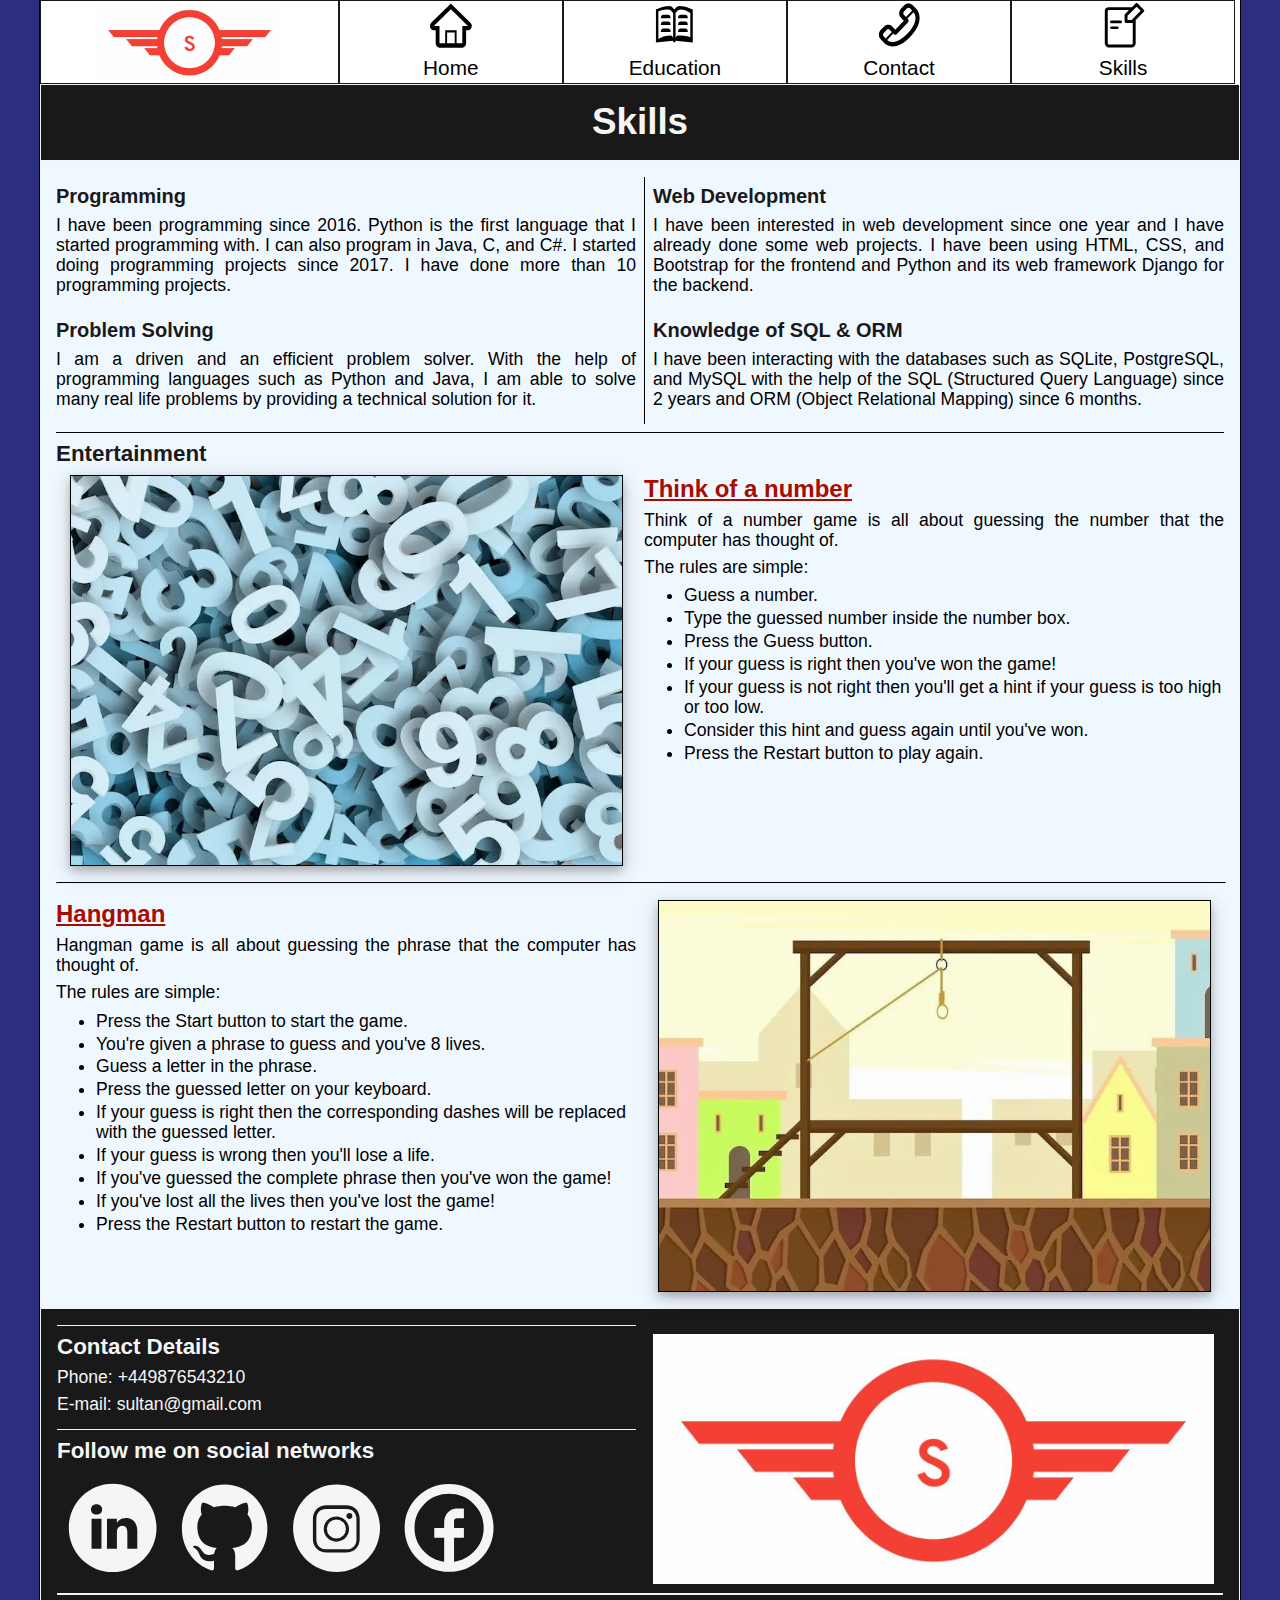
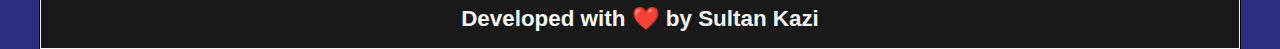
<file: skills.html>
<!DOCTYPE html>
<html lang="en">

<head>
    <meta charset="utf-8">
    <meta name="viewport" content="width=device-width, initial-scale=1">
    <meta name="description" content="This is the skills page of a portfolio website of a web developer">
    <title>Skills</title>
    <!-- Web font from Google font - https://fonts.google.com/?selection.family=Roboto|Ubuntu -->
    <style>
        @import url('https://fonts.googleapis.com/css?family=Roboto|Ubuntu&display=swap');
    </style>
    <!-- Normalize CSS for better cross-browser consistency -->
    <link rel="stylesheet" href="styles/normalize.css">
    <!-- Custom CSS -->
    <link rel="stylesheet" href="styles/style.css">
    <!-- Favicons and manifest -->
    <link rel="apple-touch-icon" sizes="180x180" href="/apple-touch-icon.png">
    <link rel="icon" type="image/png" sizes="32x32" href="/favicon-32x32.png">
    <link rel="icon" type="image/png" sizes="16x16" href="/favicon-16x16.png">
    <link rel="manifest" href="/manifest.json">
    <link rel="mask-icon" href="/safari-pinned-tab.svg" color="#ff0000">
    <meta name="msapplication-config" content="/browserconfig.xml">
    <meta name="apple-mobile-web-app-title" content="Sultan's Portfolio">
    <meta name="application-name" content="Sultan's Portfolio">
    <meta name="msapplication-TileColor" content="#da532c">
    <meta name="theme-color" content="#c2e2fe">
</head>

<body>
    <div id="myPage">
        <div id="logo">
            <div id="navLogo">
                <!-- Logo created on https://hatchful.shopify.com/ -->
                <img src="images/logo.jpg" alt="Logo of the portfolio website">
            </div>
        </div>
        <nav id="mainNav">
            <ul>
                <li><a href="index.html" title="Home"><span class="navText">Home</span></a></li>
                <li><a href="education.html" title="Education & Technologies"><span class="navText">Education</span></a>
                </li>
                <li><a href="contact.html" title="Contact"><span class="navText">Contact</span></a></li>
                <li><a href="skills.html" title="Skills"><span class="navText">Skills</span></a></li>
            </ul>
        </nav>
        <header>
            <h1 id="title">Skills</h1>
        </header>
        <main>
            <div id="skillsContainer">
                <div class="skillsBox-1">
                    <section>
                        <h3>Programming</h3>
                        <p>I have been programming since 2016. Python is the first language that I started programming
                            with. I can also program in Java, C, and C#. I started doing programming projects since
                            2017. I have done more than 10 programming projects.</p>
                    </section>
                    <section>
                        <h3>Problem Solving</h3>
                        <p>I am a driven and an efficient problem solver. With the help of programming languages such as
                            Python and Java, I am able to solve many real life problems by providing a technical
                            solution for it.</p>
                    </section>
                </div>
                <div class="skillsBox-2">
                    <section>
                        <h3>Web Development</h3>
                        <p>I have been interested in web development since one year and I have already done some web
                            projects. I have been using HTML, CSS, and Bootstrap for the frontend and Python and its web
                            framework Django for the backend.</p>
                    </section>
                    <section>
                        <h3>Knowledge of SQL & ORM</h3>
                        <p>I have been interacting with the databases such as SQLite, PostgreSQL, and MySQL with the
                            help of the SQL (Structured Query Language) since 2 years and ORM (Object Relational
                            Mapping)
                            since 6 months.</p>
                    </section>
                </div>
                <div class="skillsBox-3">
                    <h3>Entertainment</h3>
                </div>
                <div class="skillsBox-4">
                    <!-- Image downloaded from Pixabay - https://pixabay.com/illustrations/pay-digit-number-fill-count-mass-1036469/ -->
                    <picture class="pic picMiddle">
                        <source
                            srcset="images/number-big-1x.webp, images/number-big-2x.webp 2x, images/number-big-4x.webp 4x"
                            media="(min-width: 990px)">
                        <source
                            srcset="images/number-medium-1x.webp, images/number-medium-2x.webp 2x, images/number-medium-4x.webp 4x"
                            media="(min-width: 750px)">
                        <source
                            srcset="images/number-small-1x.webp, images/number-small-2x.webp 2x, images/number-small-4x.webp 4x"
                            media="(min-width: 240px)">
                        <img src="images/number-1x.jpg"
                            srcset="images/number-1x.jpg, images/number-2x.jpg 2x, images/number-4x.jpg 4x"
                            alt="A picture of numbers to describe the think of a number game">
                    </picture>
                </div>
                <div class="skillsBox-5">
                    <a href="guess.html" title="Think of a number game">Think of a number</a>
                    <div class="gameDescription">
                        <p>Think of a number game is all about guessing the number that the computer has thought of.</p>
                        <p>The rules are simple:</p>
                        <ul>
                            <li>Guess a number.</li>
                            <li>Type the guessed number inside the number box.</li>
                            <li>Press the Guess button.</li>
                            <li>If your guess is right then you've won the game!</li>
                            <li>If your guess is not right then you'll get a hint if your guess is too high or too low.
                            </li>
                            <li>Consider this hint and guess again until you've won.</li>
                            <li>Press the Restart button to play again.</li>
                        </ul>
                    </div>
                </div>
                <hr class="skillsBoxLine">
                <div class="skillsBox-6">
                    <!-- Image downloaded from Vecteezy - https://www.vecteezy.com/vector-art/167906-gallows-in-the-city-center-free-vector -->
                    <picture class="pic picMiddle">
                        <source
                            srcset="images/hangman-big-1x.webp, images/hangman-big-2x.webp 2x, images/hangman-big-4x.webp 4x"
                            media="(min-width: 990px)">
                        <source
                            srcset="images/hangman-medium-1x.webp, images/hangman-medium-2x.webp 2x, images/hangman-medium-4x.webp 4x"
                            media="(min-width: 750px)">
                        <source
                            srcset="images/hangman-small-1x.webp, images/hangman-small-2x.webp 2x, images/hangman-small-4x.webp 4x"
                            media="(min-width: 240px)">
                        <img src="images/hangman-1x.jpg"
                            srcset="images/hangman-1x.jpg, images/hangman-2x.jpg 2x, images/hangman-4x.jpg 4x"
                            alt="A picture of an execution platform to describe the hangman game">
                    </picture>
                </div>
                <div class="skillsBox-7">
                    <a href="hangman.html" title="Hangman game">Hangman</a>
                    <div class="gameDescription">
                        <p>Hangman game is all about guessing the phrase that the computer has thought of.</p>
                        <p>The rules are simple:</p>
                        <ul>
                            <li>Press the Start button to start the game.</li>
                            <li>You're given a phrase to guess and you've 8 lives.</li>
                            <li>Guess a letter in the phrase.</li>
                            <li>Press the guessed letter on your keyboard.</li>
                            <li>If your guess is right then the corresponding dashes will be replaced with the guessed
                                letter.</li>
                            <li>If your guess is wrong then you'll lose a life.</li>
                            <li>If you've guessed the complete phrase then you've won the game!</li>
                            <li>If you've lost all the lives then you've lost the game!</li>
                            <li>Press the Restart button to restart the game.</li>
                        </ul>
                    </div>
                </div>
            </div>
        </main>
        <footer>
            <div id="footerContainer">
                <div id="contactDetails" class="footerBox">
                    <h3>Contact Details</h3>
                    <p>Phone: +449876543210</p>
                    <p>E-mail: sultan@gmail.com</p>
                </div>
                <div id="socialNetworks" class="footerBox">
                    <h3>Follow me on social networks</h3>
                    <nav id="footerNav">
                        <ul>
                            <!-- LinkedIn icon by Neil Hainsworth - https://www.iconfinder.com/icons/107159/circle_linkedin_icon -->
                            <li><a title="LinkedIn" href="https://www.linkedin.com/in/sultan-kazi" target="_blank"
                                    rel="noopener"><img src="images/linkedin.svg" alt="LinkedIn icon"></a></li>
                            <!-- Github icon by Ionicons - https://www.iconfinder.com/icons/211904/github_social_icon -->
                            <li><a title="Github" href="https://github.com/sultugamer7" target="_blank"
                                    rel="noopener"><img src="images/github.svg" alt="Github icon"></a></li>
                            <!-- Instagram icon by Picons.me - https://www.iconfinder.com/icons/1161954/instagram_new_icon -->
                            <li><a title="Instagram" href="https://www.instagram.com/_sultan_kazi/" target="_blank"
                                    rel="noopener"><img src="images/instagram.svg" alt="Instagram icon"></a>
                            </li>
                            <!-- Facebook icon by Stephen Hutchings - https://www.iconfinder.com/icons/216077/circular_facebook_social_icon -->
                            <li><a title="Facebook" href="https://www.facebook.com/sultan.kazi.144734" target="_blank"
                                    rel="noopener"><img src="images/facebook.svg" alt="Facebook icon"></a></li>
                        </ul>
                    </nav>
                </div>
                <div id="footerLogo" class="footerBox"></div>
            </div>
            <h3 id="developer">Developed with ❤️ by Sultan Kazi</h3>
        </footer>
    </div>
    <!-- Service Worker -->
    <script>
        //check whether browser support service workers
        if ('serviceWorker' in navigator) {
            //wait until page loaded to avoid delaying rendering
            window.addEventListener('load', function () {
                //register service worker
                navigator.serviceWorker.register('serviceworker.js').then(
                    function (registration) {
                        console.log('Service worker registration successful',
                            registration);
                    },
                    function (err) {
                        console.log('Service worker registration failed', err);
                    });
            });
        }
    </script>
</body>

</html>
</file>
<file: styles/style.css>
/* BUILT IT MOBILE FIRST */

/* FONT STYLE */
body {
    font-family: 'Roboto', sans-serif;
}
h2 {
    font-size: 1.3em;
}
h3 {
    font-size: 1.05em;
}
h1, h2, h3 {
    margin: 0;
    font-family: 'Ubuntu', sans-serif;
}
p {
    
    font-size: 1em;
    margin: .4em 0;
    text-align: justify;
}
::selection {
    background: bisque;
}

/* PAGE STYLE */
body {
    background-color: #2d2e7d;;
}
#myPage {
    min-width: 240px;
    max-width: 1200px;
    width: auto;
    margin: 0 auto;
    background-color: aliceblue;
    border-left: .1em solid black;
    border-right: .1em solid black;
}

/* LOGO AND NAVIGATION */
#logo {
    float: left;
    height: 3.53em;
}
#navLogo {
    height: 100%;
    display: flex;
    background: white;
    align-items: center;
    justify-content: center;
}
#navLogo img {
    max-width: 100%;
}
#mainNav, #logo {
    position: sticky;
    top: 0;
}
#mainNav ul {
    list-style-type: none;
    background: white;
    margin: 0;
    padding: 0;
    display: flex;
}
#mainNav li, #logo {
    width: calc( 25% - .2em);
    border: .1em rgb(25, 25, 25) solid;
}
#mainNav a {
    background-size: 45px 45px;
    background-repeat: no-repeat;
    background-position: center center;
    min-height: 50px;
    display: block;
    text-decoration: none;
    padding: .2em;
    color: black;
}
#mainNav li:nth-of-type(1) a {
    /* Home icon */
    /* By Stephen Hutchings - https://www.iconfinder.com/icons/216240/home_icon */
    background-image: url(../images/home.svg);
}
#mainNav li:nth-of-type(2) a {
    /* Education icon */
    /* By Github - https://www.iconfinder.com/icons/298731/book_icon */
    background-image: url(../images/education.svg);
}
#mainNav li:nth-of-type(3) a {
    /* Contact icon */
    /* By Stephen Hutchings - https://www.iconfinder.com/icons/216473/phone_icon */
    background-image: url(../images/contact.svg);
}
#mainNav li:nth-of-type(4) a {
    /* Skills icon */
    /* By Hide Maru - https://www.iconfinder.com/icons/5084630/edit_pen_pencil_write_icon */
    background-image: url(../images/skills.svg);
}

/* HEADER STYLE */
#title {
    font-size: 1.6em;
    text-align: center;
    color: whitesmoke;
}

/* FOOTER STYLE */
#contactDetails, #socialNetworks, #developer {
    border-top: .1em whitesmoke solid;
    padding-top: .5em;
}
#footerNav ul {
    list-style-type: none;
    display: flex;
    flex-flow: row wrap;
    padding: 0;
    margin-bottom: .3em;
}
#footerNav li {
    padding: 0 0.5em 0.5em 0.5em;
}
#footerNav img {
    height: 3.5em;
}
#developer {
    text-align: center;
    padding-top: .5em;
}

/* Header, footer colors */
header, footer {
    background-color: rgb(25, 25, 25);
    color: whitesmoke;
    border: whitesmoke .1em solid;
}

/* Main, header, footer padding and margin */
main, header, footer {
    padding: 1em;
    margin: 0;
}

/* Hide navigation text and footer logo */
#footerLogo, .navText {
    display: none;
}

/* Image size, position, border, and shadow */
.pic img {
    width: 100%;
    border: .1em solid black;
    box-shadow: 0 .25em .5em 0 rgba(0, 0, 0, 0.2), 0 .375em 1.25em 0 rgba(0, 0, 0, 0.19);
}
.picSmall img {
    width: 50%;
}
.picMiddle {
    display: flex;
    justify-content: center;
    align-items: center;
}
.picMiddle img {
    width: 80%;
}

/* Legend text big and in center */
legend {
    font-size: 1.25em;
    text-align: center;
}


/* HOME PAGE STYLE */
#aboutContainer {
    display: grid;
    grid-auto-columns: 8em auto;
    grid-auto-rows: auto;
    grid-column-gap: .5em;
    grid-row-gap: .5em;
}
.box-2 {
    display: flex;
    justify-content: center;
    align-items: center;
}
.boxLine {
    grid-row: 2/3;
    grid-column: 1/3;
    border-top: .1em solid black;
    width: 100%;
}
.box-3 {
    grid-row: 3/4;
    grid-column: 1/3;
}
.profile {
    margin: .5em 0;
}
.hobbies {
    font-size: 1.1em;
    margin-top: .2em;
}
.hobbies li {
    padding: .2em 0;
}


/* EDUCATION & TECHNOLOGIES PAGE STYLE */
#eduContainer {
    display: grid;
    grid-auto-columns: auto;
    grid-auto-rows: auto;
    grid-column-gap: .5em;
    grid-row-gap: .5em;
}
.eduBox-2, .eduBox-4 {
    display: flex;
    flex-flow: column;
    justify-content: center;
    align-items: center;
}
.arrow {
    /* Down arrow icon */
    /* By Ionicons - https://www.iconfinder.com/icons/211614/arrow_b_down_icon */
    background-image: url(../images/down.svg);
    background-size: 100% auto;
    background-repeat: no-repeat;
    background-position: center center;
    width: 2em;
    height: 1em;
}
.eduBox-3 {
    grid-row: 2/3;
    grid-column: 1/3;
}
.eduBoxLine {
    grid-row: 3/4;
    grid-column: 1/3;
    border-top: .1em solid black;
    width: 100%;
}
.eduBox-6 {
    grid-row: 5/6;
    grid-column: 1/3;
}
section {
    border-top: .1em solid black;
    padding: .5em 0;
}
section h2 {
    font-size: 1.2em;
}
section h3 {
    font-size: 1em;
    color: #2d2e7d;
}


/* CONTACT PAGE STYLE */
#contactContainer {
    display: grid;
    grid-auto-columns: auto;
    grid-auto-rows: auto;
    grid-column-gap: .5em;
    grid-row-gap: .5em;
}
.picSmall picture {
    display: flex;
    justify-content: center;
    align-items: center;
}
.conBox-1 {
    grid-row: 1/2;
    grid-column: 1/3;
}
.conBoxLine {
    grid-row: 2/3;
    grid-column: 1/3;
    border-top: .1em solid black;
    width: 100%;
}
.conBox-2 {
    grid-row: 3/4;
    grid-column: 1/3;
}
.contactForm {
    text-align: center;
    display: flex;
    align-items: center;
    justify-content: center;
}
fieldset {
    box-sizing: border-box;
    width: 100%;
}
.label {
    display: none;
}
.formInput {
    font-size: 1.1em;
    padding: .1em .5em;
    margin: 0;
    width: 100%;
    box-sizing: border-box;
    background-size: 45px 45px;
    min-height: 50px;
}
.area {
    height: 5em;
    resize: none;
}
.formInput::placeholder {
    color: #8d8d8d;
}
sup {
    color: red;
}
.btn {
    background-size: 45px 45px;
    min-height: 50px;
    width: 5.5em;
    font-size: 1.3em;
    border: .05em solid white;
    border-radius: 0.2em;
    background: #204acb;
    color: white;
}
.btn:hover {
    background: red;
    cursor: pointer;
}


/* SKILLS PAGE STYLE */
#skillsContainer {
    display: grid;
    grid-auto-columns: 1fr 1fr auto;
    grid-auto-rows: auto;
    grid-column-gap: .5em;
    grid-row-gap: .5em;
}
#skillsContainer h3 {
    color: rgb(25, 25, 25);
}
.skillsBox-1, .skillsBox-2 {
    grid-column: 1/3;
}
.skillsBox-1 section, .skillsBox-2 section {
    border: 0;
}
.gameDescription {
    display: none;
}
#skillsContainer li {
    font-size: 1.1em;
    padding-bottom: 0.15em;
}
#skillsContainer ul {
    margin-top: 0.5em;
}
.skillsBox-3 {
    grid-column: 1/3;
    padding-top: .3em;
    border-top: .1em solid black;
    padding-top: .5em;
}
.skillsBox-4 {
    grid-row: 4/5;
    grid-column: 1/2;
}
.skillsBox-6 {
    grid-row: 4/5;
    grid-column: 2/3;
}
.skillsBox-5 a, .skillsBox-7 a {
    font-size: 1.25em;
    background-size: 45px 45px;
    min-height: 50px;
    color: #a80b00;
    font-weight: 600;
    text-align: center;
}
.skillsBox-5 a:hover, .skillsBox-7 a:hover {
    color: royalblue;
}
.skillsBox-4, .skillsBox-5 a, .skillsBox-6, .skillsBox-7 a {
    display: flex;
    justify-content: center;
    align-items: center;
}
.skillsBoxLine {
    display: none;
}


/* THINK OF A NUMBER GAME PAGE STYLE */
.guessContainer {
    display: grid;
    grid-auto-columns: auto;
    grid-auto-rows: auto;
    grid-column-gap: .5em;
    grid-row-gap: .5em;
}
.guessBox-2 {
    grid-row: 1/2;
}
.guessBoxLine {
    grid-row: 2/3;
    display: block;
    border-top: .1em solid black;
    width: 100%;
}
.guessContainer fieldset {
    text-align: center;
}
.guessContainer .btn {
    margin: .2em;
}
.guessInput {
    width: 5.5em;
}
.guessContainer li {
    font-size: 1.1em;
    padding-bottom: 0.15em;
}
.guessContainer ul {
    margin-top: 0.5em;
}
#output {
    min-height: 3.5em;
    border: .1em solid black;
    padding: .5em;
    font-size: 1.3em;
}
.green {
    background: limegreen;
    color: white;
}
.red {
    background: red;
    color: white;
}
.blue {
    background: blue;
    color: white;
}
.white {
    background: white;
    color: black;
}
.error {
    background: #2d2e7d;
    color: white;
}
.won, .won:hover {
    background: #fc5a5a;
    cursor: default;
}


/* HANGMAN GAME PAGE STYLE */
.hangContainer {
    display: grid;
    grid-auto-columns: auto;
    grid-auto-rows: auto;
    grid-column-gap: .5em;
    grid-row-gap: .5em;
}
.hangContainer a {
    background-size: 45px 45px;
    min-height: 50px;
    color: #ff1001;
    font-weight: 600;
    text-align: center;
    font-size: 1.5em;
}
.hangBox-1, .keyField {
    display: flex;
    justify-content: center;
    align-items: center;
    flex-flow: column;
}
.hangBox-1 p {
    font-size: 1.2em;
    border: .1em solid black;
    padding: 0.3em;
    background: white;
}
.hangmanMiddle {
    display: flex;
    justify-content: center;
}
.hangBox-1 img {
    width: 75%;
}
.hangContainer li {
    font-size: 1.1em;
    padding-bottom: 0.15em;
}
.hangContainer ul {
    margin-top: 0.5em;
}
.hangBox-2 .buttonCenter {
    padding-top: .5em;
    text-align: center;
}
#puzzle {
    font-size: 1.5em;
    text-align: center;
    padding-top: .3em;
    letter-spacing: .1em;
}
.keyField .formInput {
    width: 70%;
    text-transform: capitalize;
}
.hangKeys {
    font-size: 1.1em;
    background: white;
    border: .15em solid black;
    padding-top: .5em;
    padding-left: 1.8em;
}
#wrongKeys {
    padding: 0;
    margin-top: 0;
}
#hangOutput {
    min-height: 4.5em;
    border: .1em solid black;
    padding: .5em;
    font-size: 1.3em;
}
table {
    width: 100%;
    margin-top: .5em;
    background-color: white;
}
thead {
    text-align: left;
}
table, th, td {
    border: .08em solid black;
    border-collapse: collapse;
}
th, td {
    padding: .5em;
}


/* 1st media query */
@media only screen and (min-width : 450px) {
    /* Font size */
    h2 {
        font-size: 1.8em;
    }
    h3 {
        font-size: 1.4em;
    }
    section h2 {
        font-size: 1.5em;
    }
    p, section h3 {
        font-size: 1.1em;
    }
    #title {
        font-size: 2em;
    }

    /* Logo height and width, display navigation text, and footer image height */
    #logo {
        height: 4.529em;
    }
    #navLogo img {
        max-width: 75%;
    }
    .navText {
        display: block;
        text-align: center;
        padding-top: 3em;
    }
    #mainNav a {
        background-position: center .12em;
    }
    #footerNav img {
        height: 4.5em;
    }

    
    /* HOME PAGE STYLE */
    #aboutContainer {
        grid-auto-columns: auto;
    }


    /* EDUCATION & TECHNOLOGIES PAGE STYLE */
    .arrow {
        width: 3em;
        height: 2em;
    }


    /* CONTACT PAGE STYLE */
    .contactFSet {
        width: 85%;
    }


    /* SKILLS PAGE STYLE */
    .skillsBox-5 a, .skillsBox-7 a {
        font-size: 1.35em;
    }


    /* THINK OF A NUMBER GAME PAGE STYLE */
    .guessContainer fieldset {
        text-align: left;
    }


    /* HANGMAN GAME PAGE STYLE */
    .hangBox-1 img {
        width: 70%;
    }
    #puzzle {
        font-size: 1.65em;
    }
}


/* 2nd media query */
@media only screen and (min-width : 650px) {
    /* CONTACT PAGE STYLE */
    #contactContainer {
        grid-auto-columns: 1fr 1fr;
    }
    .conBoxLine {
        display: none;
    }
    .picSmall {
        padding: .6em;
    }
    .picSmall img {
        width: 65%;
    }
    .conBox-1 {
        grid-row: 1/3;
        grid-column: 1/2;
    }
    .conBox-2 {
        grid-row: 1/3;
        grid-column: 2/3;
    }
    .contactForm {
        display: block;
    }


    /* SKILLS PAGE STYLE */
    .skillsBox-5 a, .skillsBox-7 a {
        font-size: 1.5em;
    }


    /* HANGMAN GAME PAGE STYLE */
    .hangBox-1 img {
        width: 68%;
    }
    #puzzle {
        font-size: 1.7em;
    }
}


/* 3rd media query */
@media only screen and (min-width : 900px) {
    /* Font size */
    #title {
        font-size: 2.3em;
    }
    section h2 {
        font-size: 1.6em;
    }
    section h3 {
        font-size: 1.2em;
    }

    /* Logo height and width, navigation text font size, navigation hover color change, and footer image height */
    #logo {
        height: 5.1em;
    }
    #navLogo img {
        max-width: 61%;
    }
    .navText {
        padding-top: 2.5em;
        font-size: 1.3em;
    }
    #mainNav a:hover {
        background-color: rgb(220, 220, 220);
        filter: invert(1);
    }
    #footerNav img {
        height: 5.5em;
    }

    /* Form desktop size */
    .formInput {
        margin: .2em 0;
        border-radius: .3em;
        border-width: .07em;
        background-size: auto;
        min-height: 2em;
    }
    .btn {
        min-height: 2em;
    }


    /* HOME PAGE STYLE */
    #aboutContainer {
        grid-auto-rows: 2em auto;
    }
    .box-1 {
        grid-row: 1/3;
        grid-column: 1/2;
    }
    .box-2 {
        grid-row: 1/2;
        grid-column: 2/3;
        padding: .5em;
        margin: 0;
        align-items: flex-start;
    }
    .boxLine {
        display: none;
    }
    .box-3 {
        grid-row: 2/3;
        grid-column: 2/3;
        padding-left: .6em;
    }


    /* EDUCATION & TECHNOLOGIES PAGE STYLE */
    #eduContainer {
        grid-auto-rows: 2em auto .7em 2em auto;
    }
    .eduBox-1 {
        grid-row: 2/3;
        grid-column: 1/2;
    }
    .eduBox-2 {
        grid-row: 1/2;
        grid-column: 1/2;
        padding: .5em;
        margin: 0;
    }
    .eduBox-2, .eduBox-4 {
        flex-flow: row;
    }
    .arrow {
        /* Down arrow icon */
        /* By Ionicons - https://www.iconfinder.com/icons/211620/arrow_b_right_icon */
        background-image: url(../images/right.svg);
        width: 3em;
        height: 2em;
    }
    .eduBox-3 {
        grid-row: 2/3;
        grid-column: 2/3;
        padding-left: .6em;
        margin: 0;
    }
    .eduBox-3 section {
        border: 0;
        border-bottom: .1em solid black;
    }
    .lastPara {
        border: 0 !important;
    }
    .eduBoxLine {
        grid-row: 3/4;
        grid-column: 1/3;
    }
    .eduBox-4 {
        grid-row: 4/5;
        grid-column: 1/2;
        margin: 0;
    }
    .eduBox-5 {
        grid-row: 5/6;
        grid-column: 1/2;
    }
    .eduBox-6 {
        grid-row: 5/6;
        grid-column: 2/3;
        padding-left: .6em;
        margin: 0;
    }
    .eduBox-6 section {
        border: 0;
        border-bottom: .1em solid black;
    }


    /* CONTACT PAGE STYLE */
    #contactContainer {
        grid-auto-columns: 1fr 1fr;
    }
    .contactForm p {
        padding-bottom: .2em;
        padding-top: .4em;
    }
    .label {
        display: block;
        font-size: 1.1em;
        padding-left: .05em;
    }


    /* SKILLS PAGE STYLE */
    .skillsBox-1 {
        grid-column: 1/2;
    }
    .skillsBox-2 {
        grid-column: 2/3;
        border-left: .1em solid black;
        padding-left: .5em;
    }
    .gameDescription {
        display: block;
    }
    .skillsBox-4, .skillsBox-5 {
        grid-row: 3/4;
    }
    .skillsBox-5 a, .skillsBox-7 a {
        font-size: 1.5em;
        display: block;
        text-align: left;
        background-size: auto;
        min-height: auto;
    }
    .skillsBoxLine {
        grid-row: 4/5;
        grid-column: 1/3;
        display: block;
        border-top: .1em solid black;
        width: 100%;
    }
    .skillsBox-6, .skillsBox-7 {
        grid-row: 5/6;
    }
    .picMiddle img {
        width: 95%;
    }
    .skillsBox-1 h3, .skillsBox-2 h3 {
        font-size: 1.25em;
    }
    .skillsBox-5 a, .skillsBox-7 a {
        font-size: 1.5em;
    }


    /* THINK OF A NUMBER GAME PAGE STYLE */
    .guessContainer {
        grid-auto-columns: 45% auto;
    }
    .guessBox-1 {
        padding-left: 3em;
        padding-top: .5em;
        grid-row: 1/2;
        grid-column: 2/3;
    }
    .guessBox-2 {
        grid-row: 1/2;
        grid-column: 1/2;
    }
    .guessBoxLine {
        display: none;
    }


    /* HANGMAN GAME PAGE STYLE */
    .hangContainer {
        grid-auto-columns: 2fr 2fr 2fr;
    }
    .hangContainer a {
        display: none;
    }
    .hangBox-1 {
        grid-row: 1/2;
        grid-column: 2/3;
    }
    .hangBox-2 {
        grid-row: 1/2;
        grid-column: 3/4;
        display: flex;
        flex-flow: column;
        justify-content: center;
    }
    .hangBoxLine {
        grid-row: 2/3;
        grid-column: 1/4;
        width: 100%;
        border-top: 0.1em solid black;
    }
    .hangBox-4 {
        grid-row: 3/4;
        grid-column: 1/3;
    }
    .hangBox-3 {
        grid-row: 3/4;
        grid-column: 3/4;
        border-left: .1em solid black;
        padding-left: .5em;
    }
    .hangKeys {
        grid-row: 1/2;
        grid-column: 1/2;
    }
    .hangKeys ul {
        font-size: 1.1em;
    }
    .hangKeys li {
        padding-top: .1em;
    }
}


/* 4th media query */
@media only screen and (min-width : 1000px) {
    /* Footer image height, display footer logo, footer message padding */
    #footerNav img {
        height: 6em;
    }
    #footerContainer {
        display: grid;
        grid-auto-columns: 1fr 1fr;
        grid-auto-rows: auto;
        grid-column-gap: .5em;
        grid-row-gap: .5em;
    }
    .footerBox:nth-of-type(3) {
        grid-row: 1/3;
        grid-column: 2/3;
    }
    #footerLogo {
        display: block;
        background: white url(../images/logo.jpg);
        background-size: 100% auto;
        background-repeat: no-repeat;
        background-position: center center;
        border: .1em solid rgb(25, 25, 25);
        margin: .5em;
    }
}
</file>
